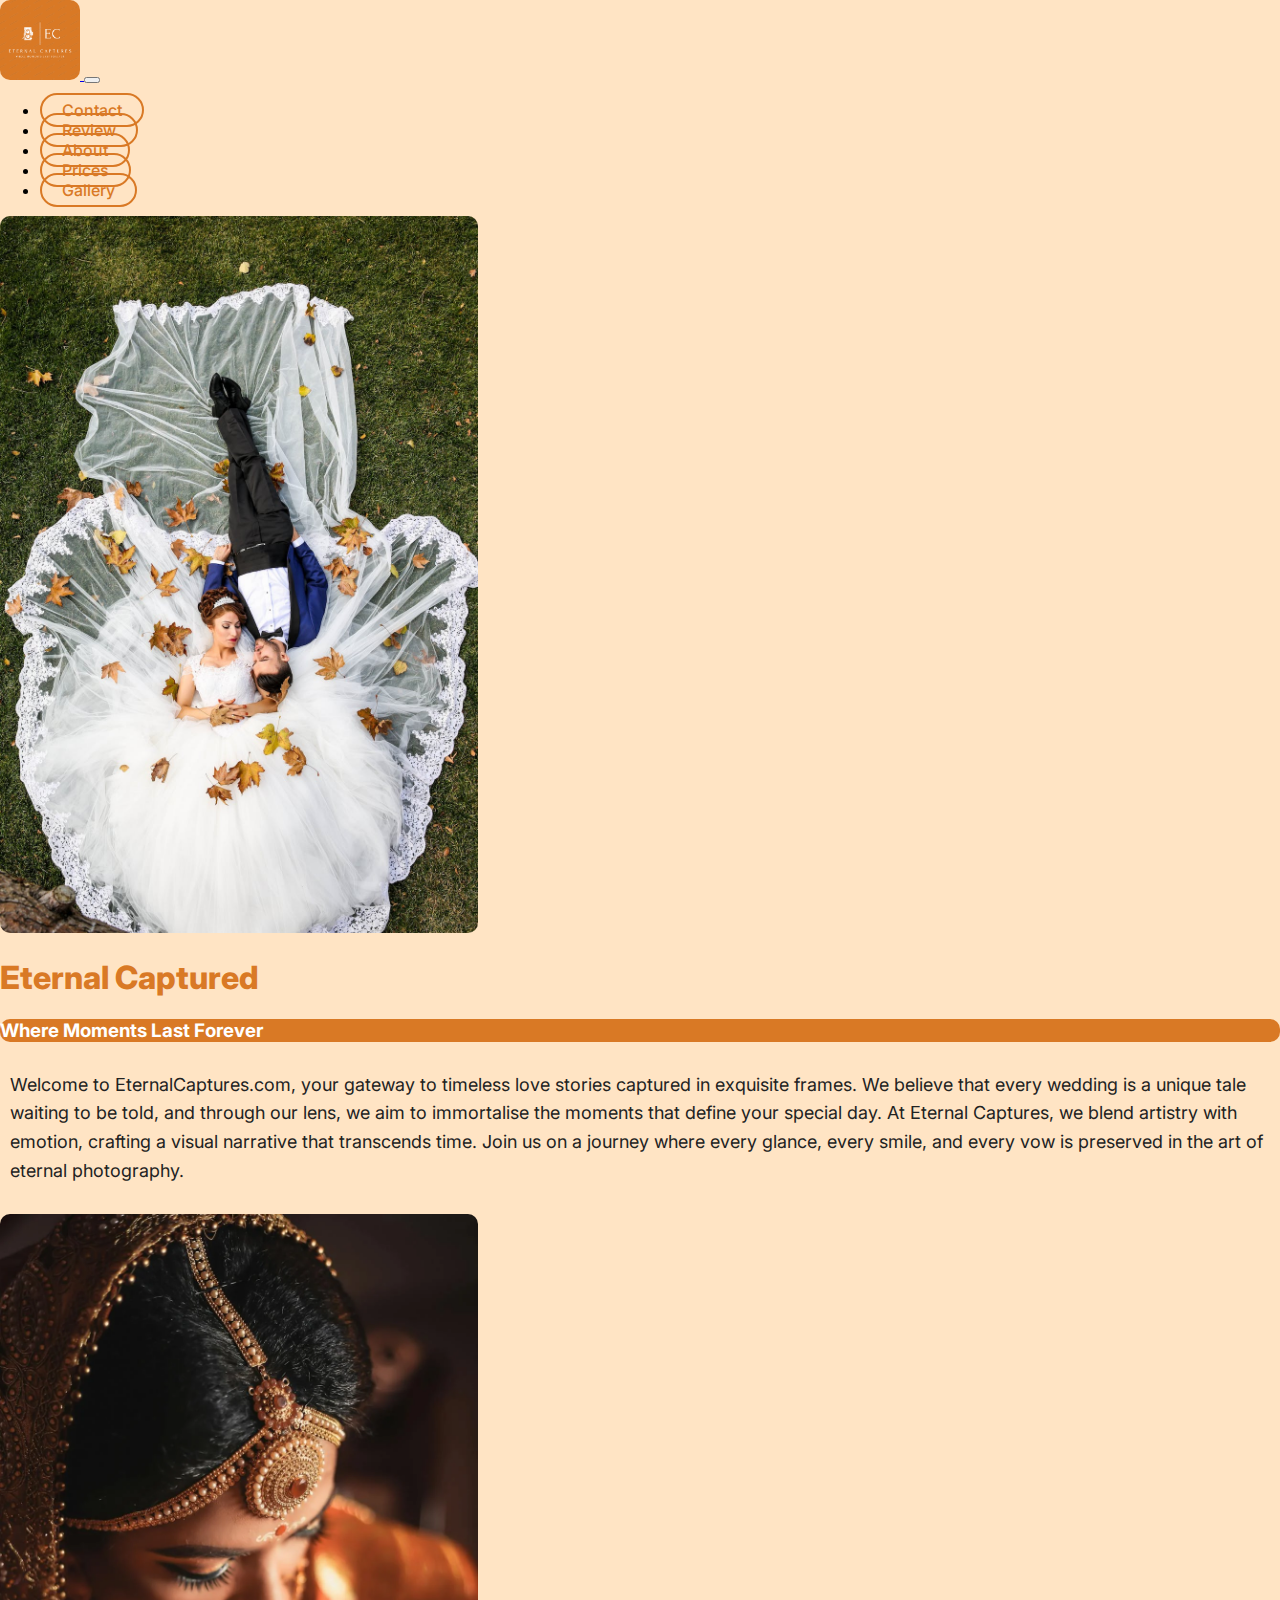
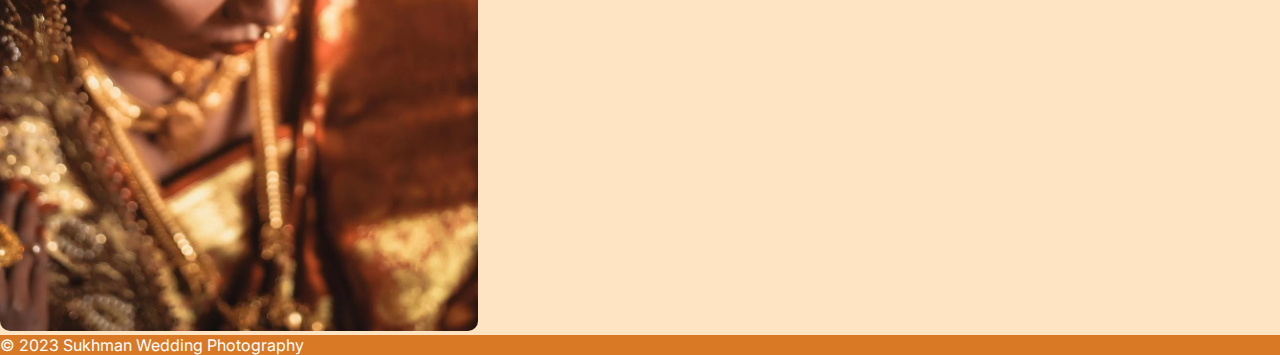
<file: index.html>
<!DOCTYPE html>
<html lang="en">

<head>
  <meta charset="UTF-8">
  <meta name="viewport" content="width=device-width, initial-scale=1.0">
  <title>Wedding Photography</title>
  <!-- Bootstrap CDN -->
  <link href="https://cdn.jsdelivr.net/npm/bootstrap@5.3.2/dist/css/bootstrap.min.css" rel="stylesheet"
    integrity="sha384-T3c6CoIi6uLrA9TneNEoa7RxnatzjcDSCmG1MXxSR1GAsXEV/Dwwykc2MPK8M2HN" crossorigin="anonymous">

  <!-- CSS -->
  <link rel="stylesheet" href="./css/style.css">

  <!-- Google Fonts -->
  <link rel="preconnect" href="https://fonts.googleapis.com">
  <link rel="preconnect" href="https://fonts.gstatic.com" crossorigin>
  <link href="https://fonts.googleapis.com/css2?family=Inter:wght@100;200;300;400;500;600;700;800;900&display=swap"
    rel="stylesheet">

  <!-- Animate css -->
  <link rel="stylesheet" href="https://cdnjs.cloudflare.com/ajax/libs/animate.css/4.1.1/animate.min.css" />
</head>

<body>
  <div class="container">
    <nav class="navbar navbar-expand-lg">
      <div class="container-fluid">
        <a class="navbar-brand" href="index.html">
          <img src="./images/logo.png" class="logo img-fluid" alt="">
        </a>
        <button class="navbar-toggler" type="button" data-bs-toggle="collapse" data-bs-target="#navbarNav"
          aria-controls="navbarNav" aria-expanded="false" aria-label="Toggle navigation">
          <span class="navbar-toggler-icon"></span>
        </button>
        <div class="collapse navbar-collapse" id="navbarNav">
          <ul class="navbar-nav me-auto mb-2 mb-lg-0">
            <li class="nav-item">
              <a href="./pages/contact.html" class="link nav-link">Contact</a>
            </li>
            <li class="nav-item">
              <a href="./pages/reviews.html" class="link nav-link">Review</a>
            </li>
            <li class="nav-item">
              <a href="./pages/about.html" class="link nav-link">About</a>
            </li>
            <li class="nav-item">
              <a href="./pages/pricing.html" class="link nav-link">Prices</a>
            </li>
            <li class="nav-item">
              <a href="./pages/gallery.html" class="link nav-link">Gallery</a>
            </li>
          </ul>
        </div>
      </div>
    </nav>

    <section class="row hero mb-5 pb-5">
      <div class="col-lg-3 mt-3">
        <img src="./images/Image 1.png" class="img-fluid animate__animated animate__backInLeft" alt="">
      </div>
      <div class="mt-3 col-lg-6 d-flex flex-column justify-content-evenly align-items-center">
        <div>
          <h1 class="title text-center display-3 mb-4 animate__animated animate__bounce">
            Eternal Captured
          </h1>
          <h3 class="sub-title text-center p-2 mb-4 animate__animated animate__bounce">
            Where Moments Last Forever
          </h3>
        </div>

        <p class="description text-center">
          Welcome to EternalCaptures.com, your gateway to timeless love stories captured in exquisite frames. We believe
          that every wedding is a unique tale waiting to be told, and through our lens, we aim to immortalise the
          moments that define your special day. At Eternal Captures, we blend artistry with emotion, crafting a visual
          narrative that transcends time. Join us on a journey where every glance, every smile, and every vow is
          preserved in the art of eternal photography.
        </p>
      </div>
      <div class="col-lg-3 mt-3">
        <img src="./images/Image 2.png" class="img-fluid animate__animated animate__backInRight" alt="">
      </div>
    </section>


  </div>

  <footer class="row">
    <div class="col-lg-12 copyright p-4 d-flex flex-row justify-content-center align-items-center">
      &copy; 2023 Sukhman Wedding Photography
    </div>
  </footer>


  <!-- Bootstrap Javascript -->
  <script src="https://cdn.jsdelivr.net/npm/bootstrap@5.3.2/dist/js/bootstrap.bundle.min.js"
    integrity="sha384-C6RzsynM9kWDrMNeT87bh95OGNyZPhcTNXj1NW7RuBCsyN/o0jlpcV8Qyq46cDfL"
    crossorigin="anonymous"></script>
  <script src="./js/script.js"></script>
</body>

</html>
</file>
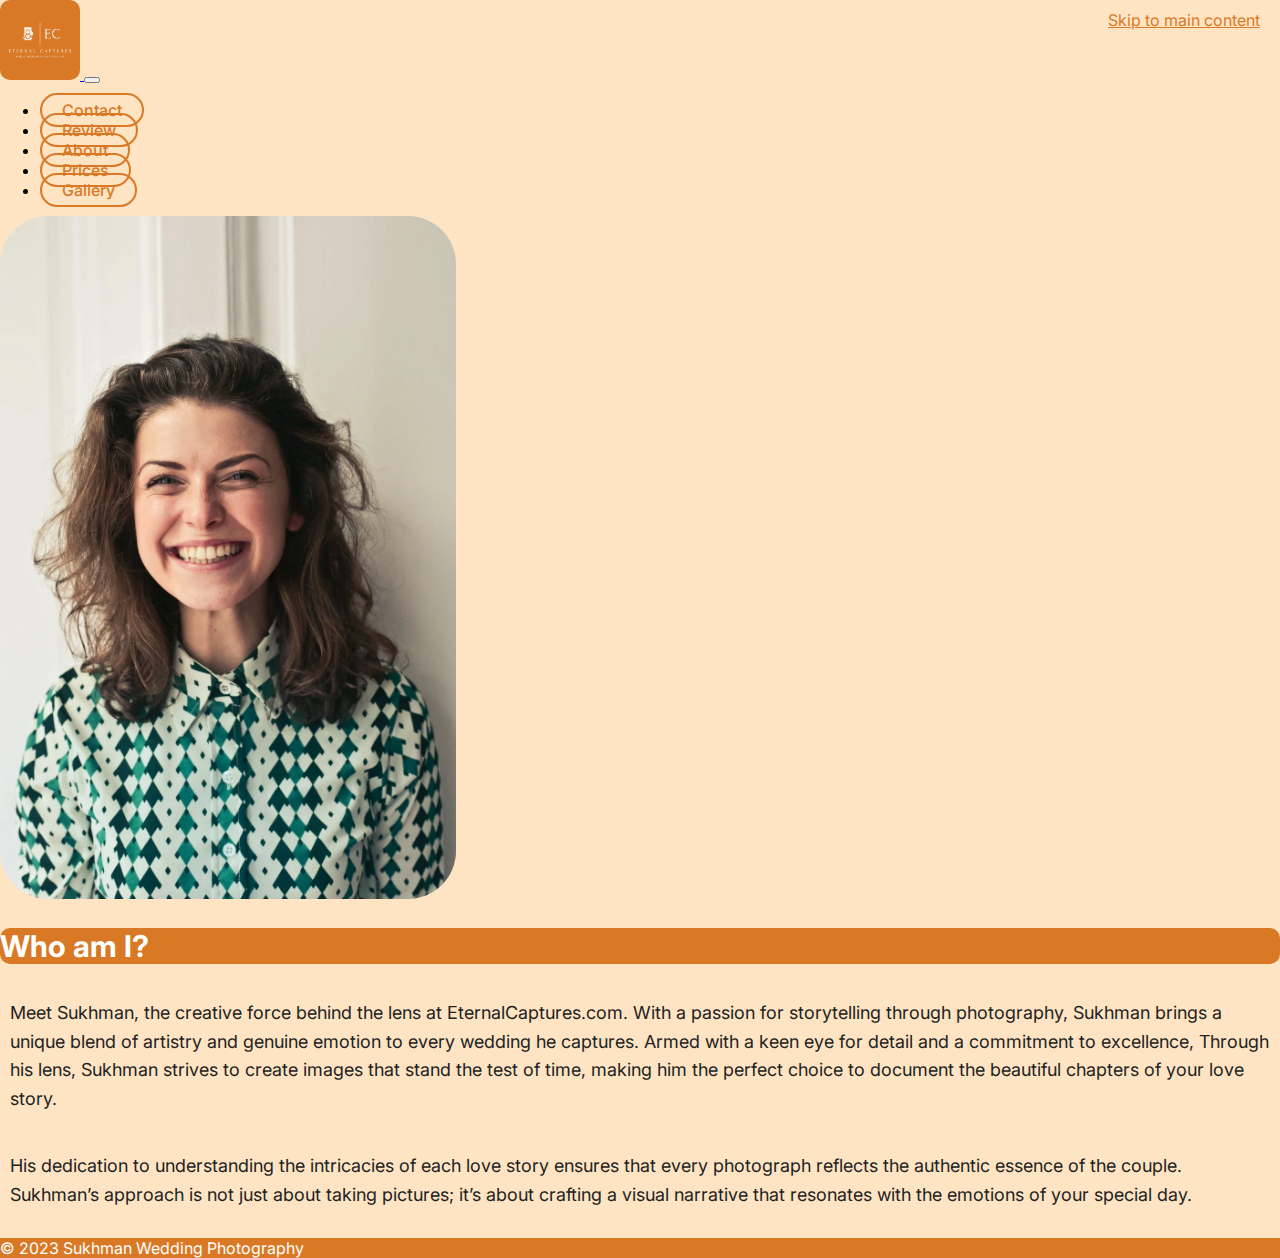
<file: pages/about.html>
<!DOCTYPE html>
<html lang="en">

<head>
  <meta charset="UTF-8">
  <meta name="viewport" content="width=device-width, initial-scale=1.0">
  <title>Wedding Photography</title>
  <!-- Bootstrap CDN -->
  <link href="https://cdn.jsdelivr.net/npm/bootstrap@5.3.2/dist/css/bootstrap.min.css" rel="stylesheet"
    integrity="sha384-T3c6CoIi6uLrA9TneNEoa7RxnatzjcDSCmG1MXxSR1GAsXEV/Dwwykc2MPK8M2HN" crossorigin="anonymous">

  <!-- CSS -->
  <link rel="stylesheet" href="../css/style.css">

  <!-- Google Fonts -->
  <link rel="preconnect" href="https://fonts.googleapis.com">
  <link rel="preconnect" href="https://fonts.gstatic.com" crossorigin>
  <link href="https://fonts.googleapis.com/css2?family=Inter:wght@100;200;300;400;500;600;700;800;900&display=swap"
    rel="stylesheet">

  <!-- Animate css -->
  <link rel="stylesheet" href="https://cdnjs.cloudflare.com/ajax/libs/animate.css/4.1.1/animate.min.css" />
</head>

<body>
  <!-- Skip link for accessibility -->
  <a href="#main-content" class="sr-only sr-only-focusable">Skip to main content</a>

  <div class="container">
    <nav class="navbar navbar-expand-lg">
      <div class="container-fluid">
        <a class="navbar-brand" href="../index.html">
          <img src="../images/logo.png" class="logo img-fluid" alt="">
        </a>
        <button class="navbar-toggler" type="button" data-bs-toggle="collapse" data-bs-target="#navbarNav"
          aria-controls="navbarNav" aria-expanded="false" aria-label="Toggle navigation">
          <span class="navbar-toggler-icon"></span>
        </button>
        <div class="collapse navbar-collapse" id="navbarNav">
          <ul class="navbar-nav me-auto mb-2 mb-lg-0">
            <li class="nav-item">
              <a href="./contact.html" class="link nav-link">Contact</a>
            </li>
            <li class="nav-item">
              <a href="./reviews.html" class="link nav-link">Review</a>
            </li>
            <li class="nav-item">
              <a href="./about.html" class="link nav-link">About</a>
            </li>
            <li class="nav-item">
              <a href="./pricing.html" class="link nav-link">Prices</a>
            </li>
            <li class="nav-item">
              <a href="./gallery.html" class="link nav-link">Gallery</a>
            </li>
          </ul>
        </div>
      </div>
    </nav>

    <section id="main-content" class="row hero mb-5 pb-5">
      <div class="col-lg-4 mt-3 p-5">
        <img src="../images/about.png" class="img-fluid  animate__animated animate__backInLeft" alt="">
      </div>
      <div class="mt-3 col-lg-8 d-flex flex-column justify-content-evenly align-items-center">
        <div>
          <h2 class="sub-title text-center p-3 mb-4">
            Who am I?
          </h2>
        </div>
        <div class="row d-flex flex-row justify-content-evenly align-items-start">
          <div class="col-lg-6">
            <p class=" animate__animated animate__backInLeft">
              Meet Sukhman, the creative force behind the lens at EternalCaptures.com. With a passion for storytelling
              through photography, Sukhman brings a unique blend of artistry and genuine emotion to every wedding he
              captures. Armed with a keen eye for detail and a commitment to excellence, Through his lens, Sukhman
              strives
              to create images that stand the test of time, making him the perfect choice to document the beautiful
              chapters of your love story.
            </p>
          </div>
          <div class="col-lg-6">
            <p class=" animate__animated animate__backInLeft">
              His dedication to understanding the intricacies of each love story ensures that every photograph reflects
              the authentic essence of the couple. Sukhman’s approach is not just about taking pictures; it’s about
              crafting a visual narrative that resonates with the emotions of your special day.
            </p>
          </div>
        </div>
      </div>
    </section>
  </div>

  <footer class="row">
    <div class="col-lg-12 copyright p-4 d-flex flex-row justify-content-center align-items-center">
      &copy; 2023 Sukhman Wedding Photography
    </div>
  </footer>

  <!-- Bootstrap Javascript -->
  <script src="https://cdn.jsdelivr.net/npm/bootstrap@5.3.2/dist/js/bootstrap.bundle.min.js"
    integrity="sha384-C6RzsynM9kWDrMNeT87bh95OGNyZPhcTNXj1NW7RuBCsyN/o0jlpcV8Qyq46cDfL"
    crossorigin="anonymous"></script>
  <script src="../js/script.js"></script>
</body>

</html>
</file>
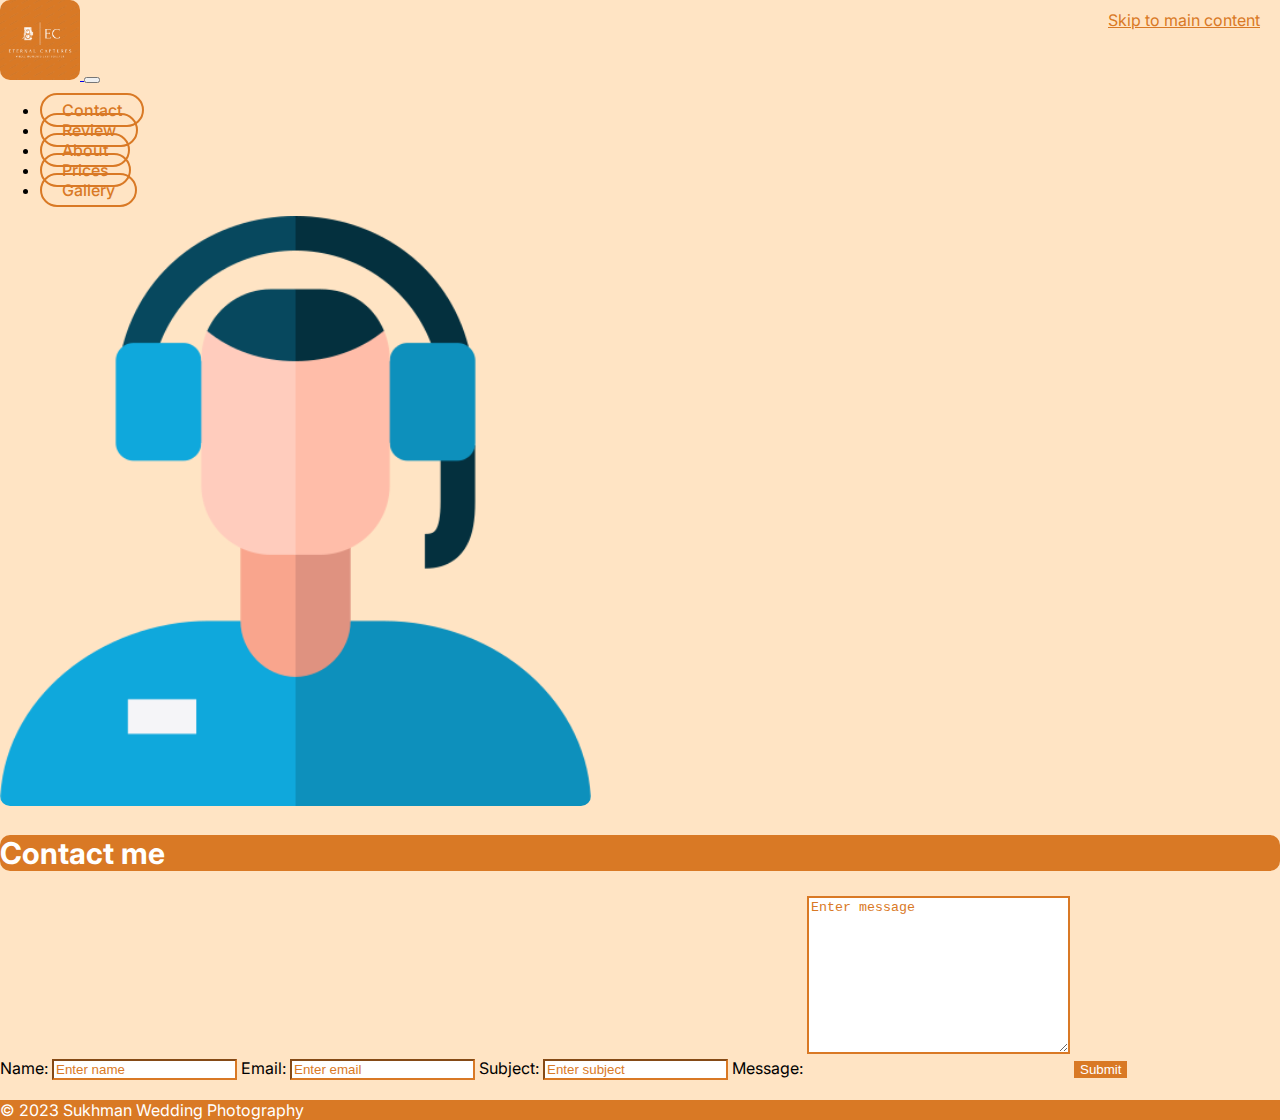
<file: pages/contact.html>
<!DOCTYPE html>
<html lang="en">

<head>
  <meta charset="UTF-8">
  <meta name="viewport" content="width=device-width, initial-scale=1.0">
  <title>Wedding Photography</title>
  <!-- Bootstrap CDN -->
  <link href="https://cdn.jsdelivr.net/npm/bootstrap@5.3.2/dist/css/bootstrap.min.css" rel="stylesheet"
    integrity="sha384-T3c6CoIi6uLrA9TneNEoa7RxnatzjcDSCmG1MXxSR1GAsXEV/Dwwykc2MPK8M2HN" crossorigin="anonymous">

  <!-- CSS -->
  <link rel="stylesheet" href="../css/style.css">

  <!-- Google Fonts -->
  <link rel="preconnect" href="https://fonts.googleapis.com">
  <link rel="preconnect" href="https://fonts.gstatic.com" crossorigin>
  <link href="https://fonts.googleapis.com/css2?family=Inter:wght@100;200;300;400;500;600;700;800;900&display=swap"
    rel="stylesheet">

  <!-- Animate css -->
  <link rel="stylesheet" href="https://cdnjs.cloudflare.com/ajax/libs/animate.css/4.1.1/animate.min.css" />
</head>

<body>
  <!-- Skip link for accessibility -->
  <a href="#main-content" class="sr-only sr-only-focusable">Skip to main content</a>

  <div class="container">
    <nav class="navbar navbar-expand-lg">
      <div class="container-fluid">
        <a class="navbar-brand" href="../index.html">
          <img src="../images/logo.png" class="logo img-fluid" alt="">
        </a>
        <button class="navbar-toggler" type="button" data-bs-toggle="collapse" data-bs-target="#navbarNav"
          aria-controls="navbarNav" aria-expanded="false" aria-label="Toggle navigation">
          <span class="navbar-toggler-icon"></span>
        </button>
        <div class="collapse navbar-collapse" id="navbarNav">
          <ul class="navbar-nav me-auto mb-2 mb-lg-0">
            <li class="nav-item">
              <a href="./contact.html" class="link nav-link">Contact</a>
            </li>
            <li class="nav-item">
              <a href="./reviews.html" class="link nav-link">Review</a>
            </li>
            <li class="nav-item">
              <a href="./about.html" class="link nav-link">About</a>
            </li>
            <li class="nav-item">
              <a href="./pricing.html" class="link nav-link">Prices</a>
            </li>
            <li class="nav-item">
              <a href="./gallery.html" class="link nav-link">Gallery</a>
            </li>
          </ul>
        </div>
      </div>
    </nav>

    <section id="main-content" class="row hero mb-5 pb-5">
      <div class="col-lg-4 mt-3 p-5">
        <img src="../images/operator.png" class="img-fluid animate__animated animate__backInLeft" alt="Photographer at work">
      </div>
      <div class="mt-3 col-lg-8 d-flex flex-column justify-content-evenly align-items-center">
        <div>
          <h2 class="sub-title text-center p-3 mb-4 animate__animated animate__backInLeft">
            Contact me
          </h2>
        </div>
        <div class="row d-flex flex-row justify-content-evenly align-items-start animate__animated animate__backInLeft">
          <div class="col-lg-12">
            <form>
              <label for="name">Name:</label>
              <input type="text" id="name" placeholder="Enter name" class="form-control">

              <label for="email">Email:</label>
              <input type="email" id="email" placeholder="Enter email" class="form-control">

              <label for="subject">Subject:</label>
              <input type="text" id="subject" placeholder="Enter subject" class="form-control">

              <label for="message">Message:</label>
              <textarea id="message" placeholder="Enter message" cols="30" rows="10" class="form-control"></textarea>

              <button type="submit" class="btn btn-primary">Submit</button>
            </form>
          </div>
        </div>
      </div>
    </section>
  </div>

  <footer class="row">
    <div class="col-lg-12 copyright p-4 d-flex flex-row justify-content-center align-items-center">
      &copy; 2023 Sukhman Wedding Photography
    </div>
  </footer>

  <!-- Bootstrap Javascript -->
  <script src="https://cdn.jsdelivr.net/npm/bootstrap@5.3.2/dist/js/bootstrap.bundle.min.js"
    integrity="sha384-C6RzsynM9kWDrMNeT87bh95OGNyZPhcTNXj1NW7RuBCsyN/o0jlpcV8Qyq46cDfL"
    crossorigin="anonymous"></script>
  <script src="../js/script.js"></script>
</body>

</html>
</file>
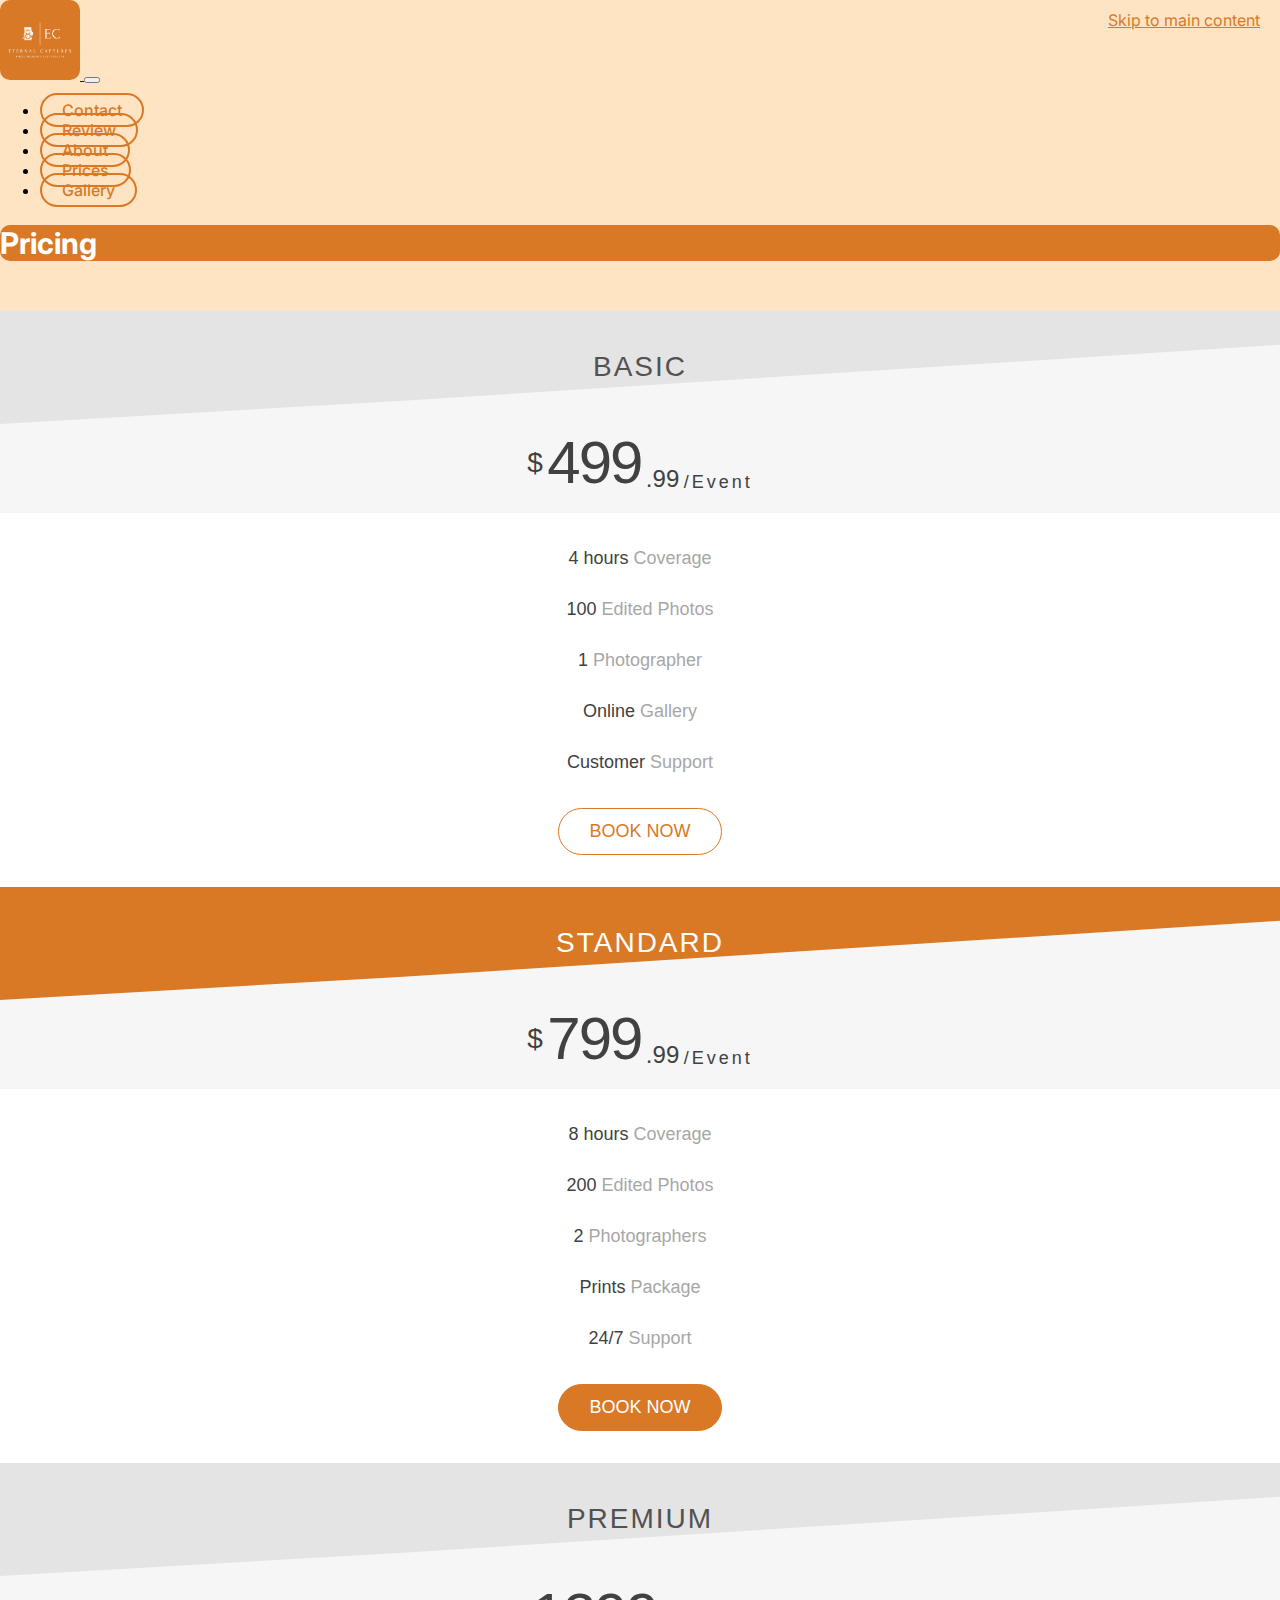
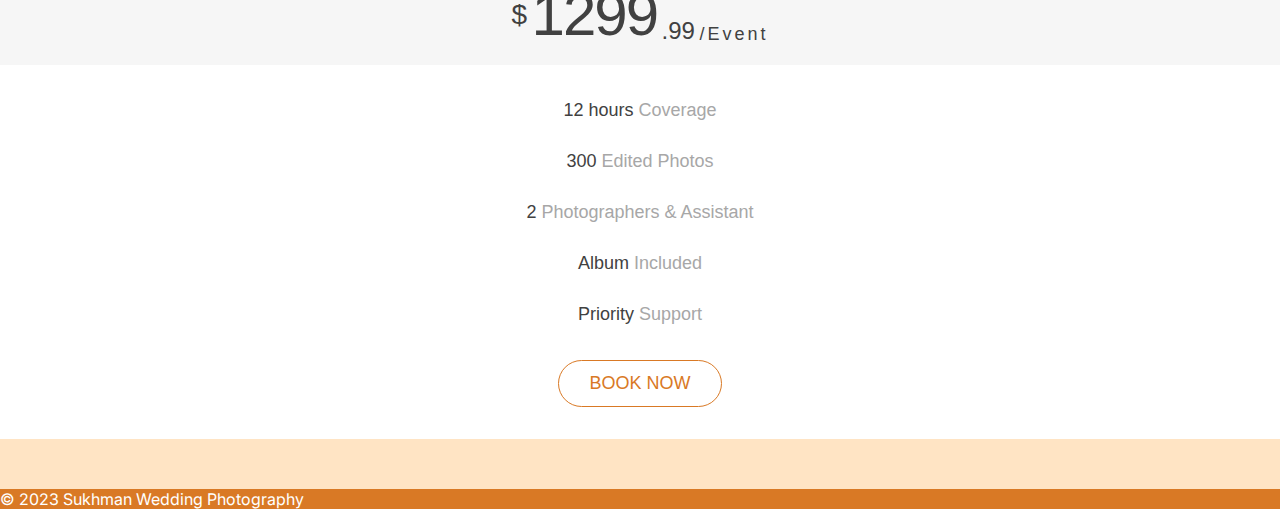
<file: pages/pricing.html>
<!DOCTYPE html>
<html lang="en">

<head>
  <meta charset="UTF-8">
  <meta name="viewport" content="width=device-width, initial-scale=1.0">
  <title>Wedding Photography</title>
  <!-- Bootstrap CDN -->
  <link href="https://cdn.jsdelivr.net/npm/bootstrap@5.3.2/dist/css/bootstrap.min.css" rel="stylesheet"
    integrity="sha384-T3c6CoIi6uLrA9TneNEoa7RxnatzjcDSCmG1MXxSR1GAsXEV/Dwwykc2MPK8M2HN" crossorigin="anonymous">

  <!-- CSS -->
  <link rel="stylesheet" href="../css/style.css">

  <!-- Google Fonts -->
  <link rel="preconnect" href="https://fonts.googleapis.com">
  <link rel="preconnect" href="https://fonts.gstatic.com" crossorigin>
  <link href="https://fonts.googleapis.com/css2?family=Inter:wght@100;200;300;400;500;600;700;800;900&display=swap"
    rel="stylesheet">

      <!-- Animate css -->
  <link rel="stylesheet" href="https://cdnjs.cloudflare.com/ajax/libs/animate.css/4.1.1/animate.min.css" />
</head>

<body>
  <a href="#main-content" class="sr-only sr-only-focusable">Skip to main content</a>

  <div class="container">
    <nav class="navbar navbar-expand-lg">
      <div class="container-fluid">
        <a class="navbar-brand" href="../index.html">
          <img src="../images/logo.png" class="logo img-fluid" alt="">
        </a>
        <button class="navbar-toggler" type="button" data-bs-toggle="collapse" data-bs-target="#navbarNav"
          aria-controls="navbarNav" aria-expanded="false" aria-label="Toggle navigation">
          <span class="navbar-toggler-icon"></span>
        </button>
        <div class="collapse navbar-collapse" id="navbarNav">
          <ul class="navbar-nav me-auto mb-2 mb-lg-0">
            <li class="nav-item">
              <a href="./contact.html" class="link nav-link">Contact</a>
            </li>
            <li class="nav-item">
              <a href="./reviews.html" class="link nav-link">Review</a>
            </li>
            <li class="nav-item">
              <a href="./about.html" class="link nav-link">About</a>
            </li>
            <li class="nav-item">
              <a href="./pricing.html" class="link nav-link">Prices</a>
            </li>
            <li class="nav-item">
              <a href="./gallery.html" class="link nav-link">Gallery</a>
            </li>
          </ul>
        </div>
      </div>
    </nav>


    <section class="row hero mb-5 pb-5 text-center d-flex flex-column align-items-center">
      <div class="col-lg-4 p-4">
        <h2 class="sub-title text-center p-3 mb-4  animate__animated animate__backInLeft">
          Pricing
        </h2>
      </div>
      <div id="generic_price_table">
        <div class="container">
          <div class="row">
            <div class="col-md-4  animate__animated animate__backInLeft">
              <div class="generic_content clearfix">
                <div class="generic_head_price clearfix">
                  <div class="generic_head_content clearfix">
                    <div class="head_bg"></div>
                    <div class="head">
                      <span>Basic</span>
                    </div>
                  </div>
                  <div class="generic_price_tag clearfix">
                    <span class="price">
                      <span class="sign">$</span>
                      <span class="currency">499</span>
                      <span class="cent">.99</span>
                      <span class="month">/Event</span>
                    </span>
                  </div>
                </div>
                <div class="generic_feature_list">
                  <ul>
                    <li><span>4 hours</span> Coverage</li>
                    <li><span>100</span> Edited Photos</li>
                    <li><span>1</span> Photographer</li>
                    <li><span>Online</span> Gallery</li>
                    <li><span>Customer</span> Support</li>
                  </ul>
                </div>
                <div class="generic_price_btn clearfix">
                  <a class="" href="#">Book Now</a>
                </div>
              </div>
            </div>
            <div class="col-md-4  animate__animated animate__backInLeft">
              <div class="generic_content active clearfix">
                <div class="generic_head_price clearfix">
                  <div class="generic_head_content clearfix">
                    <div class="head_bg"></div>
                    <div class="head">
                      <span>Standard</span>
                    </div>
                  </div>
                  <div class="generic_price_tag clearfix">
                    <span class="price">
                      <span class="sign">$</span>
                      <span class="currency">799</span>
                      <span class="cent">.99</span>
                      <span class="month">/Event</span>
                    </span>
                  </div>
                </div>
                <div class="generic_feature_list">
                  <ul>
                    <li><span>8 hours</span> Coverage</li>
                    <li><span>200</span> Edited Photos</li>
                    <li><span>2</span> Photographers</li>
                    <li><span>Prints</span> Package</li>
                    <li><span>24/7</span> Support</li>
                  </ul>
                </div>
                <div class="generic_price_btn clearfix">
                  <a class="" href="#">Book Now</a>
                </div>
              </div>
            </div>
            <div class="col-md-4  animate__animated animate__backInLeft">
              <div class="generic_content clearfix">
                <div class="generic_head_price clearfix">
                  <div class="generic_head_content clearfix">
                    <div class="head_bg"></div>
                    <div class="head">
                      <span>Premium</span>
                    </div>
                  </div>
                  <div class="generic_price_tag clearfix">
                    <span class="price">
                      <span class="sign">$</span>
                      <span class="currency">1299</span>
                      <span class="cent">.99</span>
                      <span class="month">/Event</span>
                    </span>
                  </div>
                </div>
                <div class="generic_feature_list">
                  <ul>
                    <li><span>12 hours</span> Coverage</li>
                    <li><span>300</span> Edited Photos</li>
                    <li><span>2</span> Photographers &amp; Assistant</li>
                    <li><span>Album</span> Included</li>
                    <li><span>Priority</span> Support</li>
                  </ul>
                </div>
                <div class="generic_price_btn clearfix">
                  <a class="" href="#">Book Now</a>
                </div>
              </div>
            </div>
          </div>
        </div>
      </div>
    </section>




  </div>

  <footer class="row">
    <div class="col-lg-12 copyright p-4 d-flex flex-row justify-content-center align-items-center">
      &copy; 2023 Sukhman Wedding Photography
    </div>
  </footer>


  <!-- Bootstrap Javascript -->
  <script src="https://cdn.jsdelivr.net/npm/bootstrap@5.3.2/dist/js/bootstrap.bundle.min.js"
    integrity="sha384-C6RzsynM9kWDrMNeT87bh95OGNyZPhcTNXj1NW7RuBCsyN/o0jlpcV8Qyq46cDfL"
    crossorigin="anonymous"></script>
  <script src="../js/script.js"></script>
</body>

</html>
</file>
<file: css/style.css>
:root {
  --primary: #D97925;
  --text: #222222;
  --white: #fff
}

.btn-primary {
  background-color: var(--primary) !important;
  color: var(--white) !important;
  border: none !important;
}

body {
  font-family: 'Inter', sans-serif;
  box-sizing: border-box;
  margin: 0;
  padding: 0;
  overflow-x: hidden;
  background-color: bisque;
}

.logo {
  height: 80px;
  width: 80px;
}

.link {
  text-decoration: none;
  color: var(--primary);
  font-weight: 500;
  border-radius: 20px;
  border: 2px solid var(--primary);
  padding: 5px 20px;
  margin-right: 20px;
  margin-bottom: 10px;
}

.active {
  background-color: var(--primary);
  color: var(--white) !important;
}

footer {
  background-color: var(--primary);
  color: var(--white);
}

.img-fluid {
  border-radius: 10px;
}

.hero h1 {
  color: var(--primary);
  font-weight: 800;
}

.hero h3 {
  background-color: var(--primary);
  color: var(--white);
  border-radius: 10px;
}

.hero p {
  color: var(--text);
  font-size: 18px;
  padding: 10px;
  line-height: 160%;
}


h2 {
  background-color: var(--primary);
  color: var(--white);
  border-radius: 10px;
  font-size: 30px;
  font-weight: 700;
}

.form-control {
  border-width: 2px;
  border-color: var(--primary) !important;
  margin-bottom: 20px;
}

.form-control::placeholder {
  color: var(--primary) !important;
}

@keyframes zoomin {
  0% {
    transform: scale(1);
  }

  50% {
    transform: scale(1.05);
  }

  100% {
    transform: scale(1);
  }
}

.gallery-item {
  display: block;
}

.gallery-item img {
  box-shadow: 0 1rem 1rem rgba(0, 0, 0, 0.15);
  transition: box-shadow 0.2s;
}

.gallery-item:hover img {
  box-shadow: 0 1rem 1rem rgba(0, 0, 0, 0.35);
}

.lightbox-modal .modal-content {
  background-color: var(--lightbox);
}

.lightbox-modal .btn-close {
  position: absolute;
  top: 1.25rem;
  right: 1.25rem;
  font-size: 1.25rem;
  z-index: 10;
  filter: invert(1) grayscale(100);
}

.lightbox-modal .modal-body {
  display: flex;
  align-items: center;
  padding: 0;
}

.lightbox-modal .lightbox-content {
  width: 100%;
}

.lightbox-modal .carousel-indicators {
  margin-bottom: 0;
}

.lightbox-modal .carousel-indicators [data-bs-target] {
  background-color: var(--carousel-text) !important;
}

.lightbox-modal .carousel-inner {
  width: 75%;
}

.lightbox-modal .carousel-inner img {
  animation: zoomin 10s linear infinite;
}

.lightbox-modal .carousel-item .carousel-caption {
  right: 0;
  bottom: 0;
  left: 0;
  padding-bottom: 2rem;
  background-color: var(--lightbox);
  color: var(--carousel-text) !important;
}

.lightbox-modal .carousel-control-prev,
.lightbox-modal .carousel-control-next {
  width: auto;
}

.lightbox-modal .carousel-control-prev {
  left: 1.25rem;
}

.lightbox-modal .carousel-control-next {
  right: 1.25rem;
}

@media (min-width: 1400px) {
  .lightbox-modal .carousel-inner {
    max-width: 60%;
  }
}

[data-bs-theme="dark"] .lightbox-modal .carousel-control-next-icon,
[data-bs-theme="dark"] .lightbox-modal .carousel-control-prev-icon {
  filter: none;
}

.btn-fullscreen-enlarge,
.btn-fullscreen-exit {
  position: absolute;
  top: 1.25rem;
  right: 3.5rem;
  z-index: 10;
  border: 0;
  background: transparent;
  opacity: .6;
  font-size: 1.25rem;
}

.bi {
  display: inline-block;
  width: 1em;
  height: 1em;
  vertical-align: -0.035em;
  fill: currentcolor;
}

#generic_price_table .generic_content {
  background-color: #fff;
}

#generic_price_table .generic_content .generic_head_price {
  background-color: #f6f6f6;
}

#generic_price_table .generic_content .generic_head_price .generic_head_content .head_bg {
  border-color: #e4e4e4 rgba(0, 0, 0, 0) rgba(0, 0, 0, 0) #e4e4e4;
}

#generic_price_table .generic_content .generic_head_price .generic_head_content .head span {
  color: #525252;
}

#generic_price_table .generic_content .generic_head_price .generic_price_tag .price .sign {
  color: #414141;
}

#generic_price_table .generic_content .generic_head_price .generic_price_tag .price .currency {
  color: #414141;
}

#generic_price_table .generic_content .generic_head_price .generic_price_tag .price .cent {
  color: #414141;
}

#generic_price_table .generic_content .generic_head_price .generic_price_tag .month {
  color: #414141;
}

#generic_price_table .generic_content .generic_feature_list ul li {
  color: #a7a7a7;
}

#generic_price_table .generic_content .generic_feature_list ul li span {
  color: #414141;
}

#generic_price_table .generic_content .generic_feature_list ul li:hover {
  background-color: #E4E4E4;
  border-left: 5px solid var(--primary);
}

#generic_price_table .generic_content .generic_price_btn a {
  border: 1px solid var(--primary);
  color: var(--primary);
}

#generic_price_table .generic_content.active .generic_head_price .generic_head_content .head_bg,
#generic_price_table .generic_content:hover .generic_head_price .generic_head_content .head_bg {
  border-color: var(--primary) rgba(0, 0, 0, 0) rgba(0, 0, 0, 0) var(--primary);
  color: #fff;
}

#generic_price_table .generic_content:hover .generic_head_price .generic_head_content .head span,
#generic_price_table .generic_content.active .generic_head_price .generic_head_content .head span {
  color: #fff;
}

#generic_price_table .generic_content:hover .generic_price_btn a,
#generic_price_table .generic_content.active .generic_price_btn a {
  background-color: var(--primary);
  color: #fff;
}

#generic_price_table {
  margin: 50px 0 50px 0;
  font-family: 'Raleway', sans-serif;
}

.row .table {
  padding: 28px 0;
}


#generic_price_table .generic_content {
  overflow: hidden;
  position: relative;
  text-align: center;
}

#generic_price_table .generic_content .generic_head_price {
  margin: 0 0 20px 0;
}

#generic_price_table .generic_content .generic_head_price .generic_head_content {
  margin: 0 0 50px 0;
}

#generic_price_table .generic_content .generic_head_price .generic_head_content .head_bg {
  border-style: solid;
  border-width: 90px 1411px 23px 399px;
  position: absolute;
}

#generic_price_table .generic_content .generic_head_price .generic_head_content .head {
  padding-top: 40px;
  position: relative;
  z-index: 1;
}

#generic_price_table .generic_content .generic_head_price .generic_head_content .head span {
  font-size: 28px;
  font-weight: 400;
  letter-spacing: 2px;
  margin: 0;
  padding: 0;
  text-transform: uppercase;
}

#generic_price_table .generic_content .generic_head_price .generic_price_tag {
  padding: 0 0 20px;
}

#generic_price_table .generic_content .generic_head_price .generic_price_tag .price {
  display: block;
}

#generic_price_table .generic_content .generic_head_price .generic_price_tag .price .sign {
  display: inline-block;
  font-size: 28px;
  font-weight: 400;
  vertical-align: middle;
}

#generic_price_table .generic_content .generic_head_price .generic_price_tag .price .currency {
  font-size: 60px;
  font-weight: 300;
  letter-spacing: -2px;
  line-height: 60px;
  padding: 0;
  vertical-align: middle;
}

#generic_price_table .generic_content .generic_head_price .generic_price_tag .price .cent {
  display: inline-block;
  font-size: 24px;
  font-weight: 400;
  vertical-align: bottom;
}

#generic_price_table .generic_content .generic_head_price .generic_price_tag .month {
  font-size: 18px;
  font-weight: 400;
  letter-spacing: 3px;
  vertical-align: bottom;
}

#generic_price_table .generic_content .generic_feature_list ul {
  list-style: none;
  padding: 0;
  margin: 0;
}

#generic_price_table .generic_content .generic_feature_list ul li {
  font-size: 18px;
  padding: 15px 0;
  transition: all 0.3s ease-in-out 0s;
}

#generic_price_table .generic_content .generic_feature_list ul li:hover {
  transition: all 0.3s ease-in-out 0s;
}

#generic_price_table .generic_content .generic_feature_list ul li .fa {
  padding: 0 10px;
}

#generic_price_table .generic_content .generic_price_btn {
  margin: 20px 0 32px;
}

#generic_price_table .generic_content .generic_price_btn a {
  border-radius: 50px;
  display: inline-block;
  font-family: "Lato", sans-serif;
  font-size: 18px;
  outline: medium none;
  padding: 12px 30px;
  text-decoration: none;
  text-transform: uppercase;
}

@media (max-width: 320px) {}

@media (max-width: 767px) {
  #generic_price_table .generic_content {
    margin-bottom: 75px;
  }
}

@media (min-width: 768px) and (max-width: 991px) {
  #generic_price_table .col-md-3 {
    float: left;
    width: 50%;
  }

  #generic_price_table .col-md-4 {
    float: left;
    width: 50%;
  }

  #generic_price_table .generic_content {
    margin-bottom: 75px;
  }
}

@media (min-width: 992px) and (max-width: 1199px) {}

@media (min-width: 1200px) {}

#generic_price_table_home {
  font-family: 'Raleway', sans-serif;
}

.text-center h1,
.text-center h1 a {
  color: #7885CB;
  font-size: 30px;
  font-weight: 300;
  text-decoration: none;
}

.demo-pic {
  margin: 0 auto;
}

.demo-pic:hover {
  opacity: 0.7;
}

#generic_price_table_home ul {
  margin: 0 auto;
  padding: 0;
  list-style: none;
  display: table;
}

#generic_price_table_home li {
  float: left;
}

#generic_price_table_home li+li {
  margin-left: 10px;
  padding-bottom: 10px;
}

#generic_price_table_home li a {
  display: block;
  width: 50px;
  height: 50px;
  font-size: 0px;
}

#generic_price_table_home .blue {
  background: #3498DB;
  transition: all 0.3s ease-in-out 0s;
}

#generic_price_table_home .emerald {
  background: var(--primary);
  transition: all 0.3s ease-in-out 0s;
}

#generic_price_table_home .grey {
  background: #7F8C8D;
  transition: all 0.3s ease-in-out 0s;
}

#generic_price_table_home .midnight {
  background: #34495E;
  transition: all 0.3s ease-in-out 0s;
}

#generic_price_table_home .orange {
  background: #E67E22;
  transition: all 0.3s ease-in-out 0s;
}

#generic_price_table_home .purple {
  background: #9B59B6;
  transition: all 0.3s ease-in-out 0s;
}

#generic_price_table_home .red {
  background: #E74C3C;
  transition: all 0.3s ease-in-out 0s;
}

#generic_price_table_home .turquoise {
  background: #1ABC9C;
  transition: all 0.3s ease-in-out 0s;
}

#generic_price_table_home .blue:hover,
#generic_price_table_home .emerald:hover,
#generic_price_table_home .grey:hover,
#generic_price_table_home .midnight:hover,
#generic_price_table_home .orange:hover,
#generic_price_table_home .purple:hover,
#generic_price_table_home .red:hover,
#generic_price_table_home .turquoise:hover {
  border-bottom-left-radius: 50px;
  border-bottom-right-radius: 50px;
  border-top-left-radius: 50px;
  border-top-right-radius: 50px;
  transition: all 0.3s ease-in-out 0s;
}

#generic_price_table_home .divider {
  border-bottom: 1px solid #ddd;
  margin-bottom: 20px;
  padding: 20px;
}

#generic_price_table_home .divider span {
  width: 100%;
  display: table;
  height: 2px;
  background: #ddd;
  margin: 50px auto;
  line-height: 2px;
}

#generic_price_table_home .itemname {
  text-align: center;
  font-size: 50px;
  padding: 50px 0 20px;
  border-bottom: 1px solid #ddd;
  margin-bottom: 40px;
  text-decoration: none;
  font-weight: 300;
}

#generic_price_table_home .itemnametext {
  text-align: center;
  font-size: 20px;
  padding-top: 5px;
  text-transform: uppercase;
  display: inline-block;
}

#generic_price_table_home .footer {
  padding: 40px 0;
}

.price-heading {
  text-align: center;
}

.price-heading h1 {
  color: var(--text);
  margin: 0;
  padding: 0 0 50px 0;
}

.demo-button {
  background-color: var(--text);
  color: var(--white);
  display: table;
  font-size: 20px;
  margin-left: auto;
  margin-right: auto;
  margin-top: 20px;
  margin-bottom: 50px;
  outline-color: -moz-use-text-color;
  outline-style: none;
  outline-width: medium;
  padding: 10px;
  text-align: center;
  text-transform: uppercase;
}

.bottom_btn {
  background-color: var(--text);
  color: var(--white);
  display: table;
  font-size: 28px;
  margin: 60px auto 20px;
  padding: 10px 25px;
  text-align: center;
  text-transform: uppercase;
}

.demo-button:hover {
  background-color: var(--text);
  color: var(--white);
  text-decoration: none;

}

.bottom_btn:hover {
  background-color: var(--text);
  color: var(--white);
  text-decoration: none;
}

@media (max-width: 1440px){
  .main-wrapper{
      width: 100vw;
  }
}

.back-text{
  position: relative;
  z-index: -2000;
}


.reviews{
  margin-top: 10rem;
  overflow: hidden;
}

.reviews-title{
  text-align: center;
  margin-bottom: 7rem;
}

.reviews-title p{
  font-size: 5rem;
  color: var(--white);
}

.reviews-card{
  display: grid;
  grid-template-columns: 1fr 480px;
  width: 781px;
}

@media (max-width: 425px){
  .reviews-card{
      grid-template-columns: 1fr;
      width: fit-content;
  }
}
.card-img{
  width: fit-content;
  height: fit-content;
}

.card-text{
  background-color: white;
  padding: 2rem 4rem; 
  height: 359px;
  overflow: hidden;
}

@media (max-width: 425px){
  .card-text{
      padding: 1rem 2rem;
      width: 70vw;
      height: fit-content;
  }
}

.card-title p{
  font-weight: 800;
  font-size: 2rem;
  line-height: 105.52%;
}

.card-para{
  margin-top: 1rem;
  margin-bottom: 0.8rem;
}

.card-author{
  display: flex;
  align-items: center;
  gap: 0.3rem;
}


.reviews-row{
  display: flex;
  gap: 2rem;
}

@media (max-width: 425px){
  .card-title p{
      font-weight: 700;
      font-size: 1rem;
  }

  .card-para p{
      font-size: 0.7rem;
  }

  .card-author p{
      font-size: 0.7rem;
  }
  .reviews-row{
      flex-direction: column;
      margin: 0 auto;
      width: fit-content;
  }
  .reviews img{
      width: 70vw;
  }
}

.row-first, .row-third{
  animation: move-first 20s linear infinite;
  margin-bottom: 2rem;
}

.row-second{
  transform: translateX(-1000px);
  animation: move-second 20s linear infinite;
  margin-bottom: 2rem;
}


@media (max-width: 425px){
  .row-second, .row-third{
      display: none;
  }

  .row-first{
      animation: none;
  }
}

@keyframes move-first{
  50%{
      transform: translateX(-1000px);
  }
  100%{
      transform: translateX(0);
  }
}

@keyframes move-second{
  50%{
      transform: translateX(0);
  }
  100%{
      transform: translateX(-1000px);
  }
}

.sr-only-focusable {
  position: absolute;
  top: 10px;
  right: 20px;
  color: var(--primary);
}
</file>
